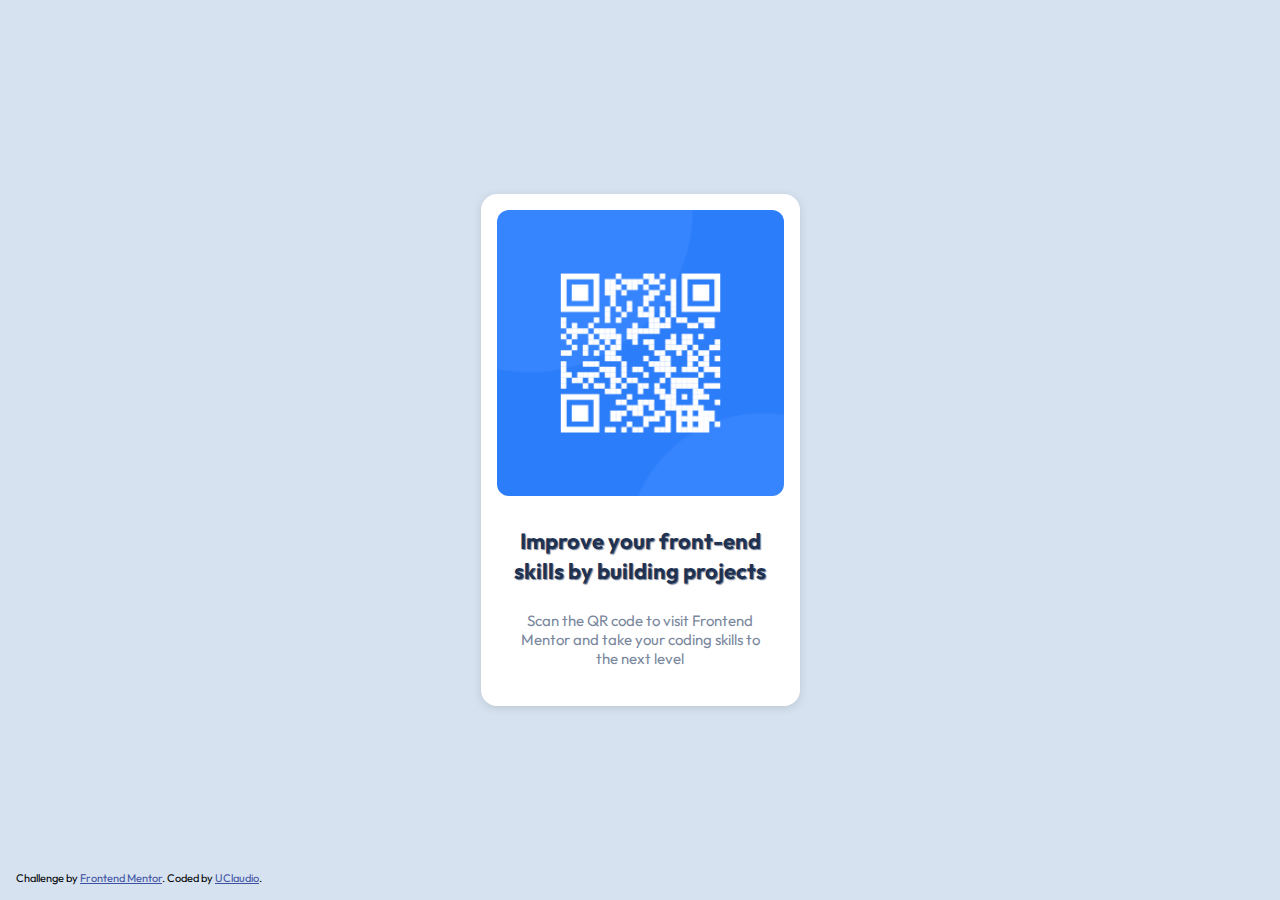
<file: index.html>
<!DOCTYPE html>
<html lang="en">
<head>
  <meta charset="UTF-8">
  <meta name="viewport" content="width=device-width, initial-scale=1.0"> <!-- displays site properly based on user's device -->
  <link rel="preconnect" href="https://fonts.googleapis.com">
  <link rel="preconnect" href="https://fonts.gstatic.com" crossorigin>
  <link href="https://fonts.googleapis.com/css2?family=Outfit:wght@400;700&display=swap" rel="stylesheet">
  <link rel="icon" type="image/png" sizes="32x32" href="./images/favicon-32x32.png">
  <link rel="stylesheet" href="reset.css">
  <link rel="stylesheet" href="style.css">
  <title>Frontend Mentor | QR code component</title>

</head>
<body>

  <div class="bg"></div>
  <div class="container-main">
    <div class="card">
        <img class="card-image" src="./images/image-qr-code.png">
      <div class="card-text">
        <h1 class="text-title">Improve your front-end skills by building projects</h1>
        <p class="text-body">Scan the QR code to visit Frontend Mentor and take your coding skills to the next level</p>
      </div>
    </div>
  </div>
  
  <div class="attribution">
    Challenge by <a href="https://www.frontendmentor.io?ref=challenge" target="_blank">Frontend Mentor</a>. 
    Coded by <a href="https://github.com/UClaudio">UClaudio</a>.
  </div>
</body>
</html>
</file>
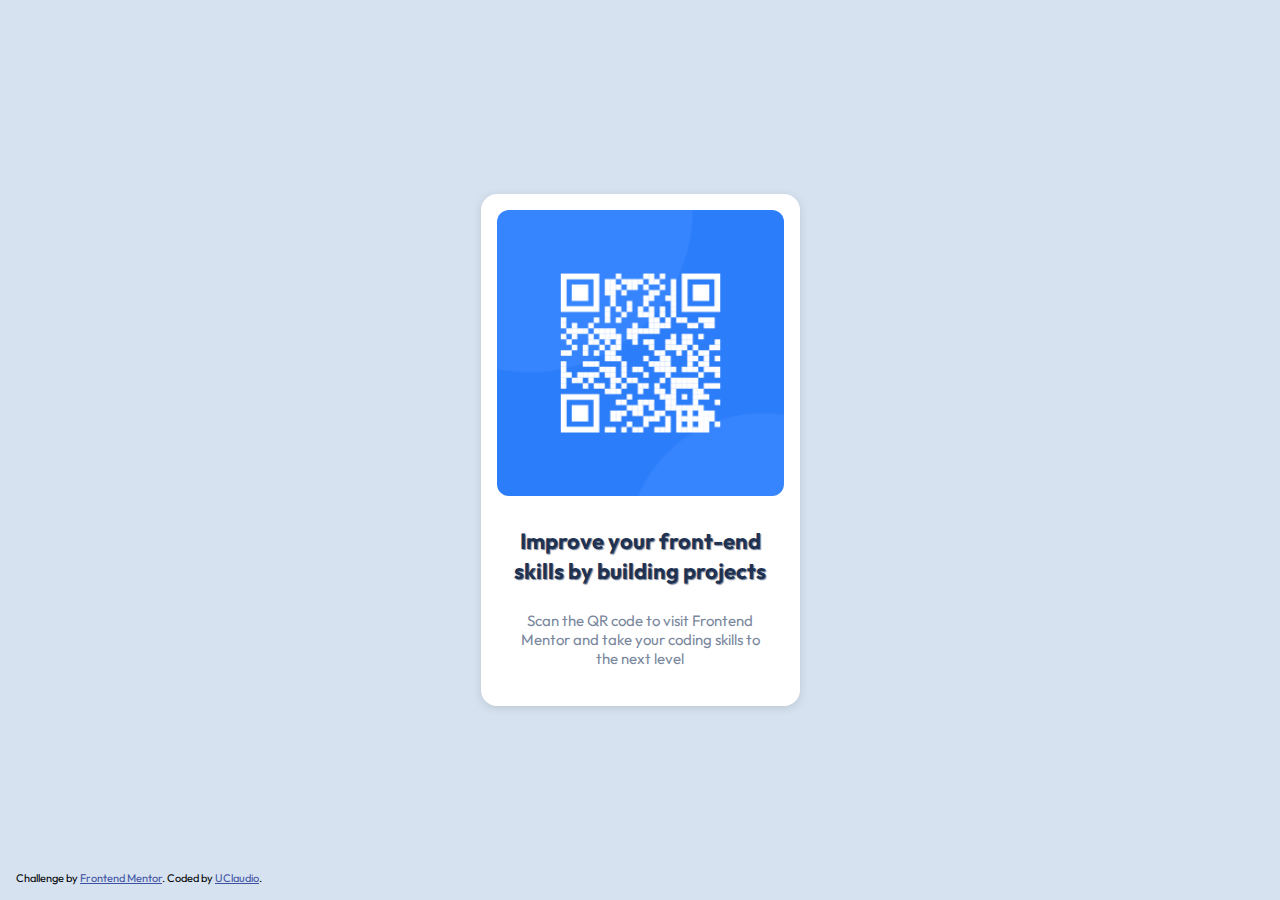
<file: qrcard/index.html>
<!DOCTYPE html>
<html lang="en">
<head>
  <meta charset="UTF-8">
  <meta name="viewport" content="width=device-width, initial-scale=1.0"> <!-- displays site properly based on user's device -->
  <link rel="preconnect" href="https://fonts.googleapis.com">
  <link rel="preconnect" href="https://fonts.gstatic.com" crossorigin>
  <link href="https://fonts.googleapis.com/css2?family=Outfit:wght@400;700&display=swap" rel="stylesheet">
  <link rel="icon" type="image/png" sizes="32x32" href="./images/favicon-32x32.png">
  <link rel="stylesheet" href="reset.css">
  <link rel="stylesheet" href="style.css">
  <title>Frontend Mentor | QR code component</title>

</head>
<body>

  <div class="bg"></div>
  <main class="container-main">
    <div class="card">
        <img class="card-image" src="./images/image-qr-code.png" alt="qr-code">
      <div class="card-text">
        <h1 class="text-title">Improve your front-end skills by building projects</h1>
        <p class="text-body">Scan the QR code to visit Frontend Mentor and take your coding skills to the next level</p>
      </div>
    </div>
  </main>
  
  <footer class="attribution">
    Challenge by <a href="https://www.frontendmentor.io?ref=challenge" target="_blank">Frontend Mentor</a>. 
    Coded by <a href="https://github.com/UClaudio">UClaudio</a>.
  </footer>
</body>
</html>
</file>
<file: style.css>
.attribution {
  font-size: 11px;
  text-align: center;
  position: absolute;
  bottom: 0;
  margin: 1rem;
}

.attribution a {
  color: hsl(228, 45%, 44%);
}

body {
  height: 100vh;
  font-family: "Outfit", sans-serif;
}

.bg {
  position: absolute;
  height: 100vh;
  width: 100vw;
  z-index: -1;
  background-color: hsl(212, 45%, 89%);
}

.container-main,
.card {
  display: flex;
  justify-content: center;
  justify-items: center;
}

.container-main {
  height: 100%;
  align-items: center;
}

.card {
  width: 85%;
  height: 32rem;
  max-width: 319px;
  background-color: hsl(0, 0%, 100%);
  border-radius: 1rem;
  flex-wrap: wrap;
  box-shadow: rgba(99, 99, 99, 0.2) 0px 2px 8px 0px;
}

.card-image {
  border-radius: 12px;
  height: 17.9rem;
  width: 100%;
  margin: 1rem 1rem 0 1rem;
}

.card-text {
  text-align: center;
  height: auto;
  margin: 0rem 2rem 2rem 2rem;
}

.text-title {
  margin-top: 1.6rem;
  font-size: 22px;
  color: hsl(218, 44%, 22%);
  font-weight: 700;
  line-height: 135%;
  text-shadow: 1px 1px 1px hsl(220, 15%, 55%);
}

.text-body {
  line-height: 125%;
  margin-top: 1.6rem;
  font-size: 15px;
  font-weight: 400;
  color: hsl(220, 15%, 55%);
}
</file>
<file: qrcard/style.css>
.attribution {
  font-size: 11px;
  text-align: center;
  position: absolute;
  bottom: 0;
  margin: 1rem;
}

.attribution a {
  color: hsl(228, 45%, 44%);
}

body {
  height: 100vh;
  font-family: "Outfit", sans-serif;
}

.bg {
  position: absolute;
  height: 100vh;
  width: 100vw;
  z-index: -1;
  background-color: hsl(212, 45%, 89%);
}

.container-main,
.card {
  display: flex;
  justify-content: center;
  justify-items: center;
}

.container-main {
  height: 100%;
  align-items: center;
}

.card {
  width: 85%;
  height: 32rem;
  max-width: 319px;
  background-color: hsl(0, 0%, 100%);
  border-radius: 1rem;
  flex-wrap: wrap;
  box-shadow: rgba(99, 99, 99, 0.2) 0px 2px 8px 0px;
}

.card-image {
  border-radius: 12px;
  height: 17.9rem;
  width: 100%;
  margin: 1rem 1rem 0 1rem;
}

.card-text {
  text-align: center;
  height: auto;
  margin: 0rem 2rem 2rem 2rem;
}

.text-title {
  margin-top: 1.6rem;
  font-size: 22px;
  color: hsl(218, 44%, 22%);
  font-weight: 700;
  line-height: 135%;
  text-shadow: 1px 1px 1px hsl(220, 15%, 55%);
}

.text-body {
  line-height: 125%;
  margin-top: 1.6rem;
  font-size: 15px;
  font-weight: 400;
  color: hsl(220, 15%, 55%);
}
</file>
